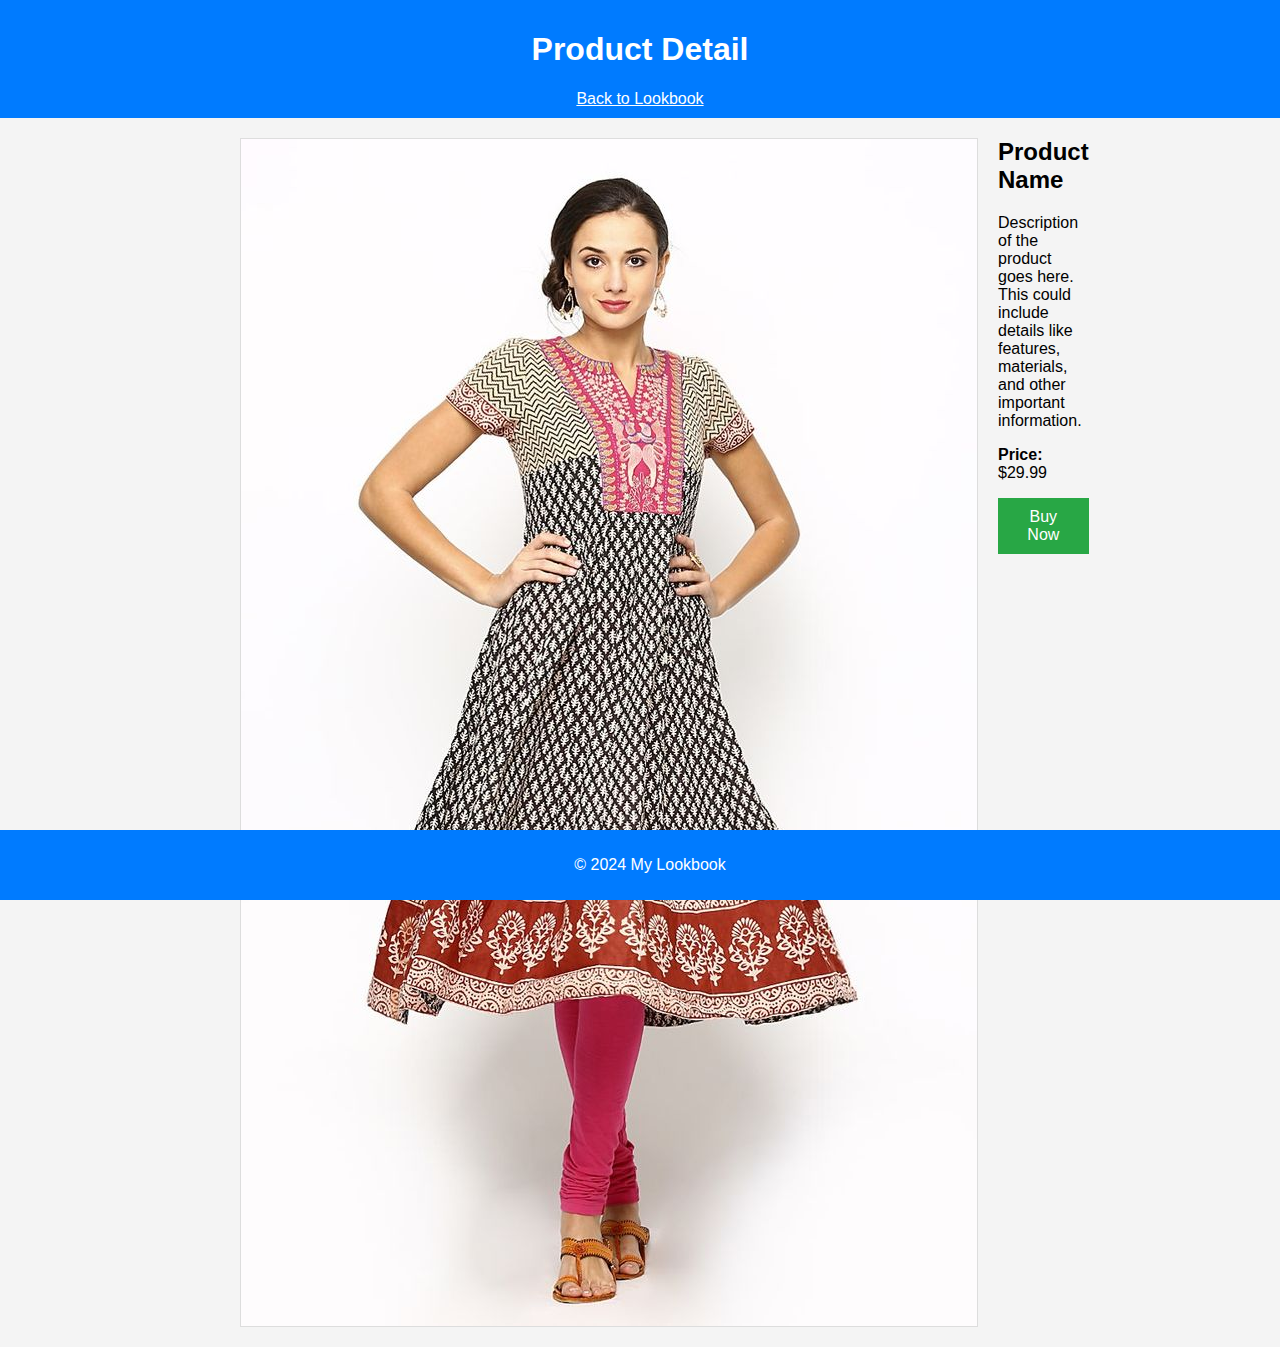
<file: product1.html>
<!DOCTYPE html>
<html lang="en">
<head>
    <meta charset="UTF-8">
    <meta name="viewport" content="width=device-width, initial-scale=1.0">
    <title>Product Details</title>
    <link rel="stylesheet" href="product-styles.css">
</head>
<body>
    <header>
        <h1>Product Detail</h1>
        <nav>
            <a href="index.html">Back to Lookbook</a>
        </nav>
    </header>
    <main>
        <section class="product-details">
            <img src="1.jpg" alt="Product Image" class="product-image">
            <div class="product-info">
                <h2>Product Name</h2>
                <p>Description of the product goes here. This could include details like features, materials, and other important information.</p>
                <p><strong>Price:</strong> $29.99</p>
                <button class="buy-now">Buy Now</button>
            </div>
        </section>
    </main>
    <footer>
        <p>&copy; 2024 My Lookbook</p>
    </footer>
</body>
</html>
</file>
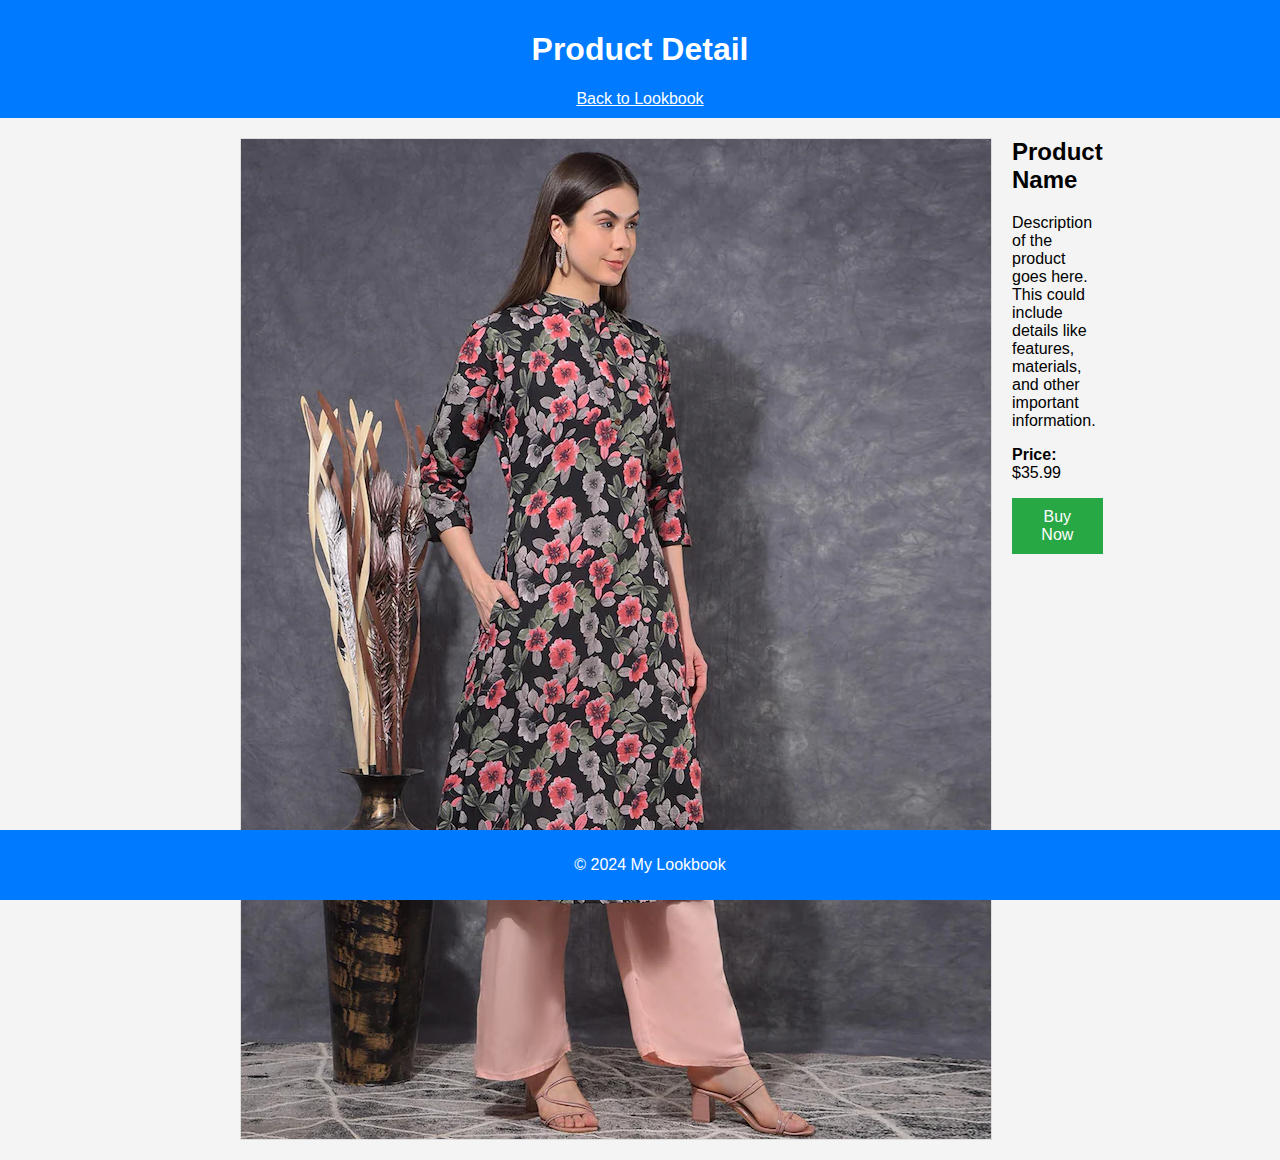
<file: product2.html>
<!DOCTYPE html>
<html lang="en">
<head>
    <meta charset="UTF-8">
    <meta name="viewport" content="width=device-width, initial-scale=1.0">
    <title>Product Details</title>
    <link rel="stylesheet" href="product-styles.css">
</head>
<body>
    <header>
        <h1>Product Detail</h1>
        <nav>
            <a href="index.html">Back to Lookbook</a>
        </nav>
    </header>
    <main>
        <section class="product-details">
            <img src="2.jpg" alt="Product Image" class="product-image">
            <div class="product-info">
                <h2>Product Name</h2>
                <p>Description of the product goes here. This could include details like features, materials, and other important information.</p>
                <p><strong>Price:</strong> $35.99</p>
                <button class="buy-now">Buy Now</button>
            </div>
        </section>
    </main>
    <footer>
        <p>&copy; 2024 My Lookbook</p>
    </footer>
</body>
</html>
</file>
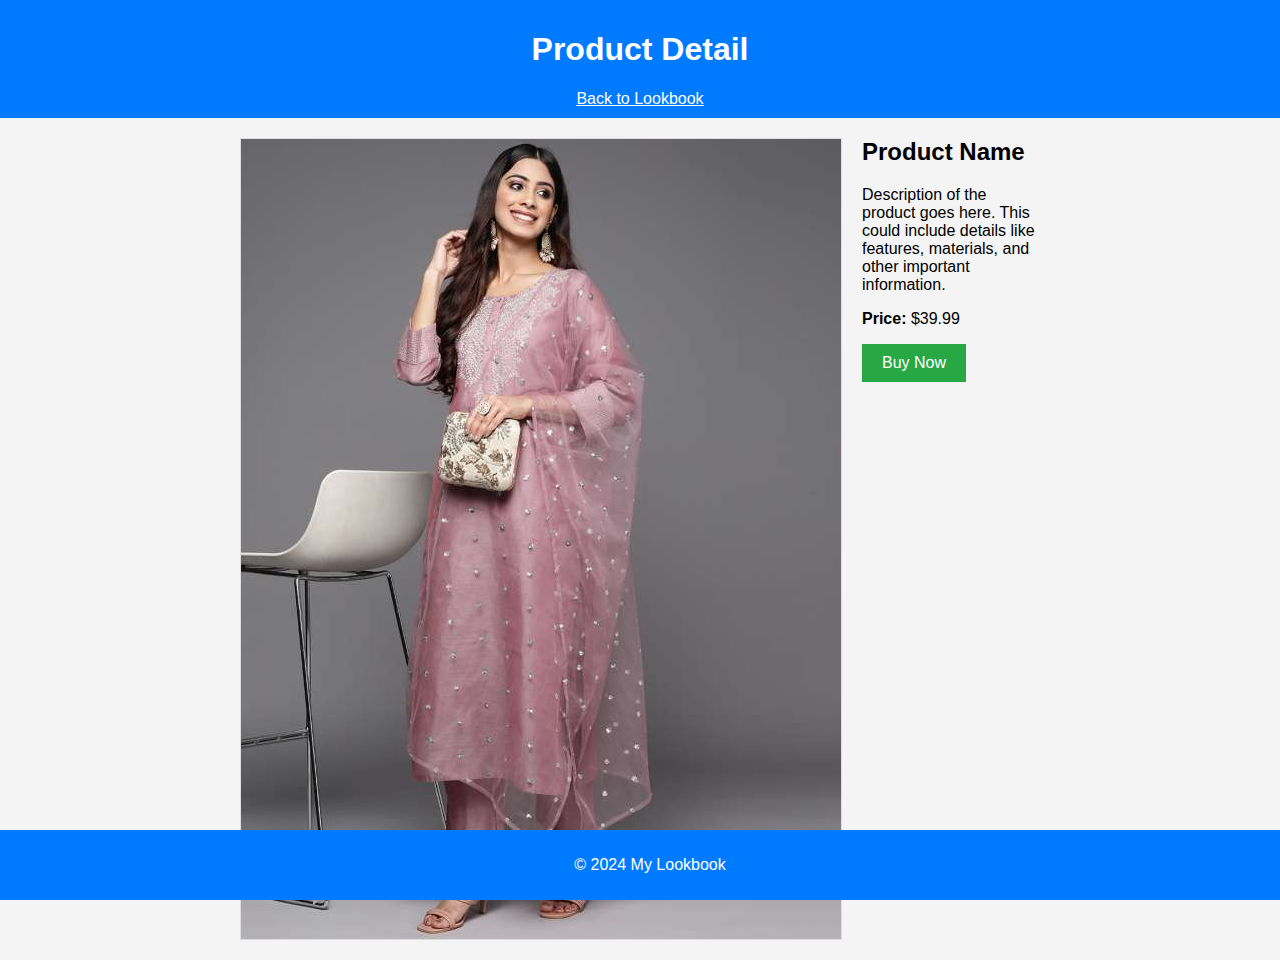
<file: product3.html>
<!DOCTYPE html>
<html lang="en">
<head>
    <meta charset="UTF-8">
    <meta name="viewport" content="width=device-width, initial-scale=1.0">
    <title>Product Details</title>
    <link rel="stylesheet" href="product-styles.css">
</head>
<body>
    <header>
        <h1>Product Detail</h1>
        <nav>
            <a href="index.html">Back to Lookbook</a>
        </nav>
    </header>
    <main>
        <section class="product-details">
            <img src="3.jpg" alt="Product Image" class="product-image">
            <div class="product-info">
                <h2>Product Name</h2>
                <p>Description of the product goes here. This could include details like features, materials, and other important information.</p>
                <p><strong>Price:</strong> $39.99</p>
                <button class="buy-now">Buy Now</button>
            </div>
        </section>
    </main>
    <footer>
        <p>&copy; 2024 My Lookbook</p>
    </footer>
</body>
</html>
</file>
<file: product-styles.css>
body {
    font-family: Arial, sans-serif;
    margin: 0;
    padding: 0;
    background-color: #f4f4f4;
}

header {
    background-color: #007BFF;
    color: white;
    padding: 10px;
    text-align: center;
}

nav a {
    color: white;
}

main {
    padding: 20px;
    max-width: 800px;
    margin: auto;
}

.product-details {
    display: flex;
    gap: 20px;
}

.product-image {
    max-width: 100%;
    height: auto;
    border: 1px solid #ddd;
}

.product-info {
    flex: 1;
}

.product-info h2 {
    margin-top: 0;
}

.buy-now {
    background-color: #28a745;
    color: white;
    border: none;
    padding: 10px 20px;
    cursor: pointer;
    font-size: 16px;
}

.buy-now:hover {
    background-color: #218838;
}

footer {
    background-color: #007BFF;
    color: white;
    text-align: center;
    padding: 10px;
    position: fixed;
    width: 100%;
    bottom: 0;
}
</file>
